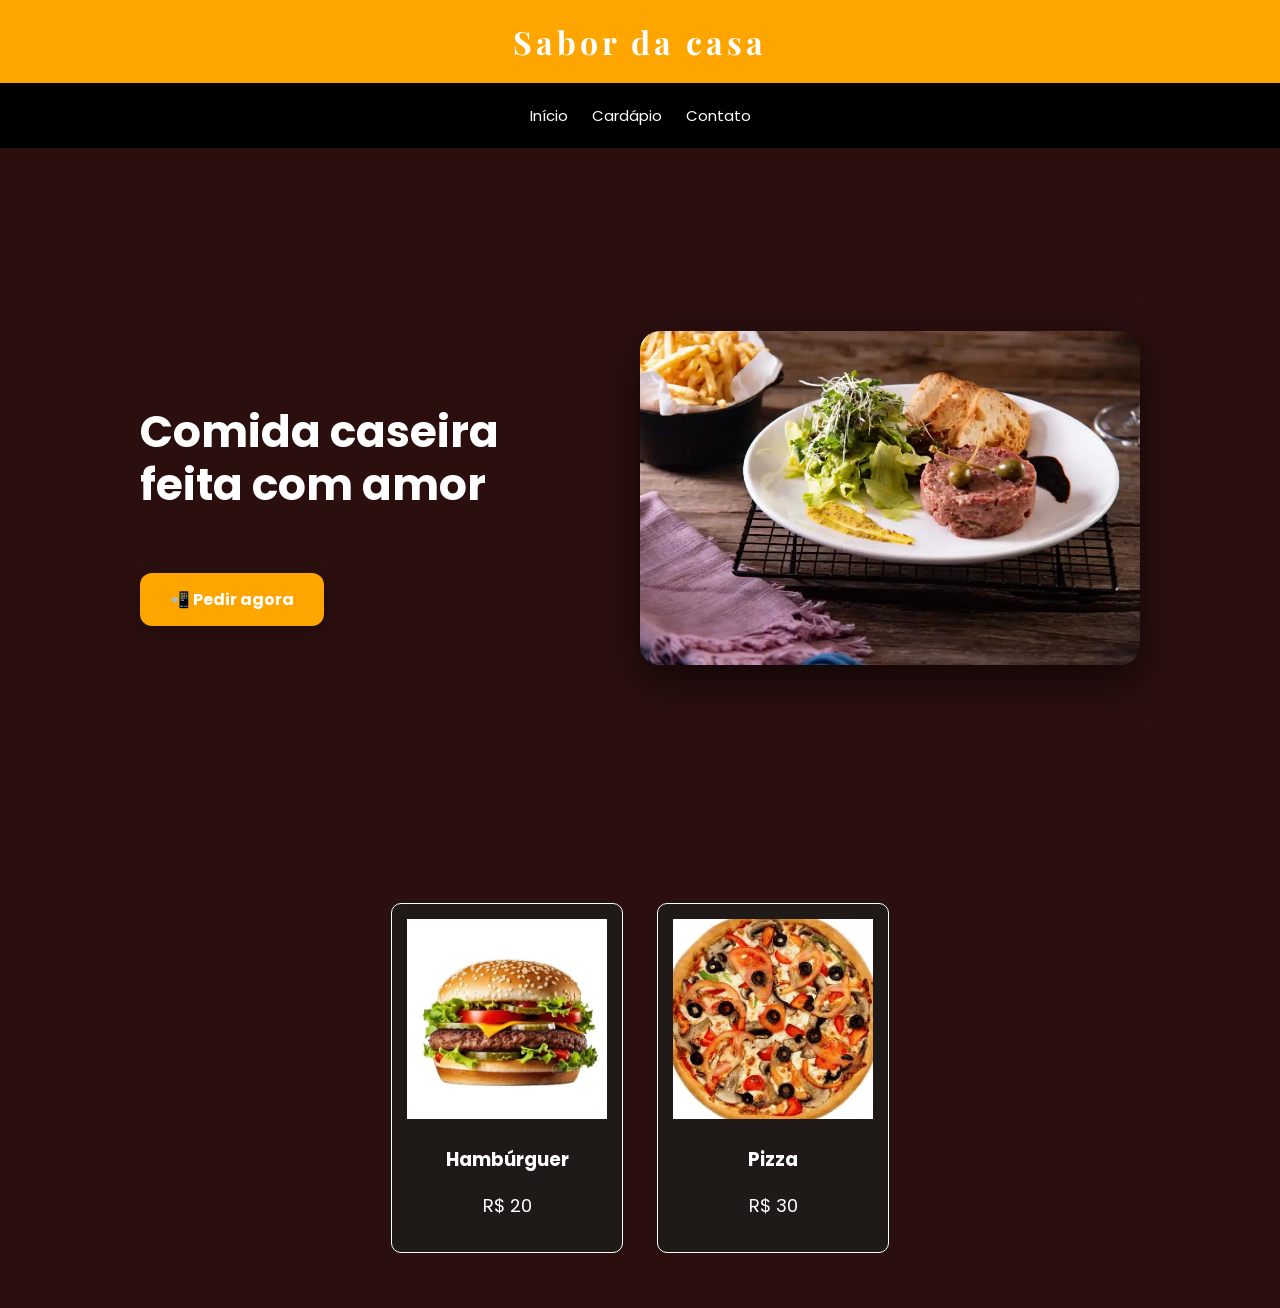
<file: index.html>
<!-- DOCUMENTO HTML -->
<!DOCTYPE html>
<html lang="pt-br">

<head>
    <meta charset="UTF-8">

    <!-- CONECTA O CSS -->
    <link rel="stylesheet" href="style.css">

    <!-- TÍTULO DA ABA -->
    <title>Sabor da casa</title>

    <!-- ÍCONE DA ABA -->
    <link rel="icon" href="pizza.png">

    <!-- IMPORTA AS FONTES -->
    <link href="https://fonts.googleapis.com/css2?family=Playfair+Display&family=Poppins&display=swap" rel="stylesheet">
</head>

<body>

    <!-- TÍTULO PRINCIPAL DO SITE -->
    <h1 class="titulo">Sabor da casa</h1>

    <!-- MENU DE NAVEGAÇÃO -->
    <div class="menu">
        <a href="index.html">Início</a>
        <a href="cardapio.html">Cardápio</a>

        <!-- LINK PARA WHATSAPP -->
        <a href="https://wa.me/5519971486417" target="_blank">Contato</a>
    </div>

    <!-- SEÇÃO PRINCIPAL (TEXTO + IMAGEM) -->
    <div class="conteudo">

        <!-- BLOCO DE TEXTO -->
        <div class="texto">
            <div>

                <!-- FRASE PRINCIPAL -->
                <h2>Comida caseira feita com amor</h2>

                <!-- BOTÃO DE AÇÃO -->
                <a href="https://wa.me/5519971486417" target="_blank" class="botao">
                    📲 Pedir agora
                </a>

            </div>
        </div>

        <!-- IMAGEM PRINCIPAL -->
        <img src="sla.jpg" class="imagem-principal" alt="Prato de comida">

    </div>

    <!-- SEÇÃO DOS PRODUTOS -->
    <div class="cards">

        <!-- CARD HAMBÚRGUER -->
        <div class="card">
            <img src="burger.png" alt="Hambúrguer">
            <h3>Hambúrguer</h3>
            <p>R$ 20</p>
        </div>

        <!-- CARD PIZZA -->
        <div class="card">
            <img src="pizza.png" alt="Pizza">
            <h3>Pizza</h3>
            <p>R$ 30</p>
        </div>

    </div>

</body>
</html>
</file>
<file: style.css>
/* ===================== */
/* CORPO DA PÁGINA */
/* ===================== */
body {
    background-color: #2b0f0f; /* fundo vinho escuro */
    margin: 0; /* remove margem padrão */
    font-family: 'Poppins', sans-serif; /* fonte principal */
}

/* ===================== */
/* TÍTULO PRINCIPAL */
/* ===================== */
.titulo {
    text-align: center; /* centraliza */
    background: orange; /* fundo laranja */
    color: white; /* cor do texto */
    padding: 20px; /* espaço interno */
    font-family: 'Playfair Display', serif; /* fonte elegante */
    letter-spacing: 4px; /* espaço entre letras */
    margin: 0; /* remove margem */
}

/* ===================== */
/* MENU */
/* ===================== */
.menu {
    text-align: center; /* centraliza links */
    background-color: black; /* fundo */
    padding: 20px;
}

/* LINKS DO MENU */
.menu a {
    color: white;
    margin: 10px;
    text-decoration: none; /* remove sublinhado */
    font-size: 15px;
}

/* HOVER DO MENU */
.menu a:hover {
    color: orange;
}

/* ===================== */
/* CONTEÚDO PRINCIPAL */
/* ===================== */
.conteudo {
    display: flex; /* lado a lado */
    align-items: center; /* centraliza vertical */
    justify-content: space-between; /* separa */
    min-height: 60vh; /* altura mínima */
    padding: 80px 140px;
}

/* ===================== */
/* TEXTO */
/* ===================== */
.texto {
    width: 45%;
    display: flex;
    align-items: center;
}

/* TÍTULO */
.conteudo h2 {
    color: white;
    text-align: left;
    font-size: 44px;
    line-height: 1.2;
}

/* ===================== */
/* IMAGEM PRINCIPAL */
/* ===================== */
.imagem-principal {
    width: 500px;
    max-width: 50%;
    border-radius: 20px;
    box-shadow: 0 15px 40px rgba(0,0,0,0.6);
    display: block; /* ajuda na centralização */
}

/* ===================== */
/* BOTÃO */
/* ===================== */
.botao {
    background-color: orange;
    color: white;
    padding: 14px 30px;
    text-decoration: none;
    border-radius: 12px;
    font-weight: bold;
    display: inline-block;
    margin-top: 25px;
    font-size: 16px;
    box-shadow: 0 5px 15px rgba(0,0,0,0.3);
    transition: 0.2s; /* animação */
}

/* HOVER DO BOTÃO */
.botao:hover {
    background-color: darkorange;
    transform: scale(1.05);
}

/* ===================== */
/* ÁREA DOS CARDS */
/* ===================== */
.cards {
    text-align: center;
    padding: 40px;
}

/* ===================== */
/* CARD */
/* ===================== */
.card {
    border: 1px solid white;
    width: 200px;
    display: inline-block;
    margin: 15px;
    padding: 15px;
    color: white;
    border-radius: 10px;
    background-color: #1f1a17;
    vertical-align: top;
    transition: 0.3s;
}

/* HOVER DO CARD */
.card:hover {
    transform: scale(1.05);
}

/* IMAGEM DO CARD */
.card img {
    width: 100%;
    height: 200px;
    object-fit: cover;
}

/* TEXTO DO CARD */
.card h3 {
    text-align: center;
}

/* PREÇO */
.card p {
    font-size: 18px;
    text-align: center;
}

/* ===================== */
/* MOBILE (RESPONSIVO) */
/* ===================== */
@media (max-width: 768px) {

    /* CONTEÚDO PRINCIPAL */
    .conteudo {
        flex-direction: column; /* empilha */
        align-items: center;
        justify-content: center;
        min-height: auto;
        height: auto; /* 🔥 evita espaço bugado */
        padding: 40px 20px;
        text-align: center;
    }

    /* TEXTO */
    .texto {
        width: 100%;
        justify-content: center;
    }

    /* TÍTULO */
    .conteudo h2 {
        text-align: center;
        font-size: 30px;
    }

    /* IMAGEM */
    .imagem-principal {
        max-width: 90%;
        margin: 20px auto 0 auto; /* centraliza */
    }

    /* BOTÃO */
    .botao {
        font-size: 14px;
        padding: 12px 20px;
    }

    /* CARDS */
    .card {
        width: 90%;
        max-width: 300px;
    }
}
</file>
